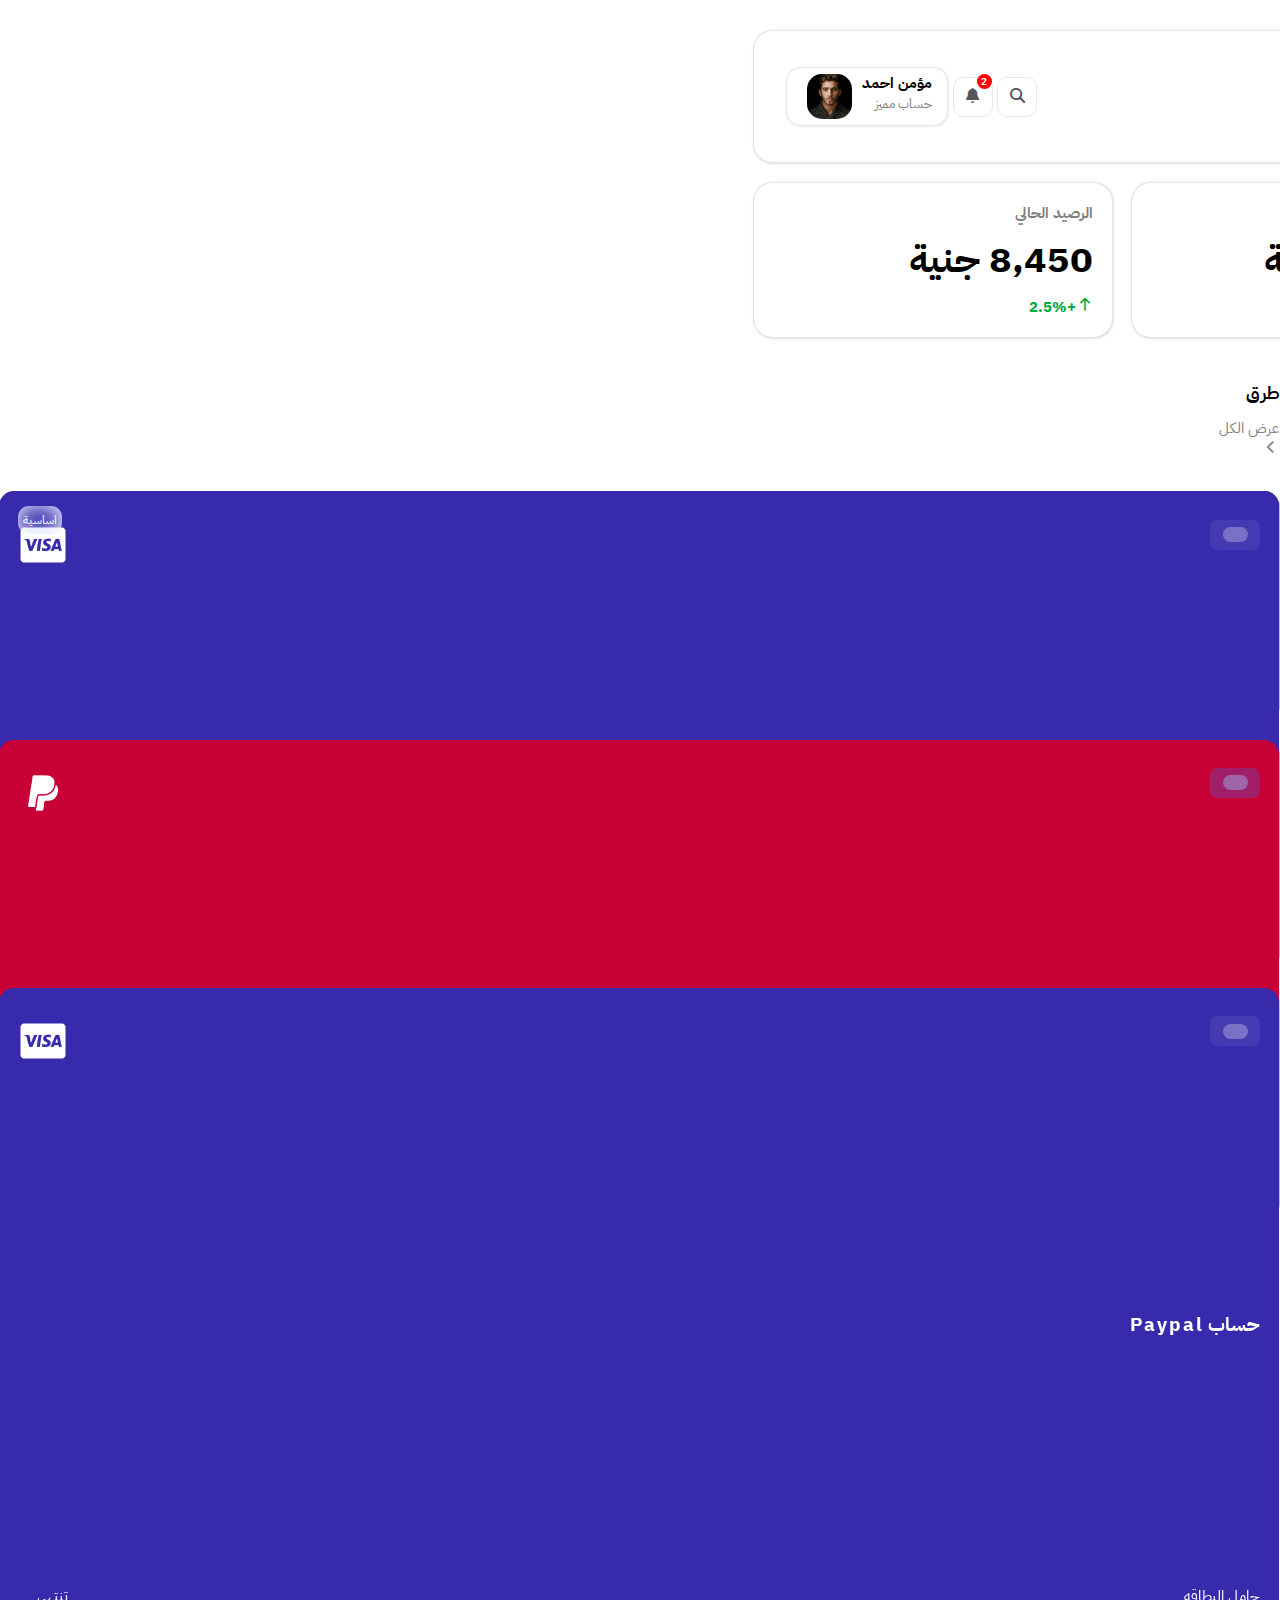
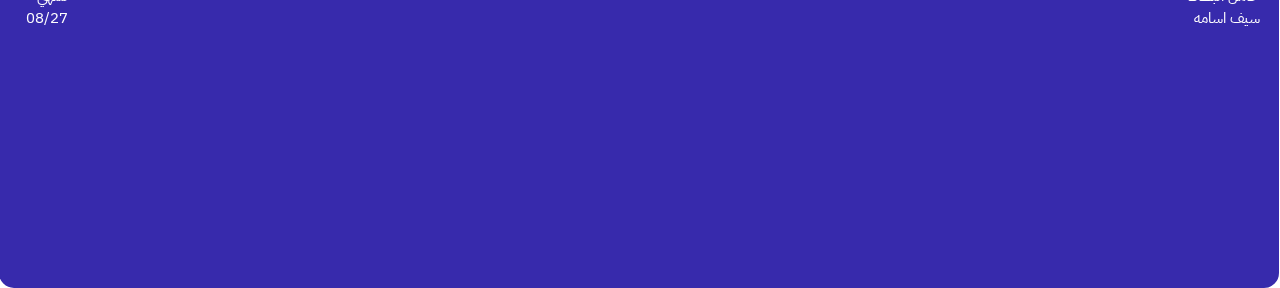
<file: index.html>
<!DOCTYPE html>
<html lang="ar">

<head>
  <meta charset="UTF-8" />
  <meta name="viewport" content="width=device-width, initial-scale=1.0" />
  <link
    href="https://fonts.googleapis.com/css2?family=IBM+Plex+Sans+Arabic:wght@100;200;300;400;500;600;700&display=swap"
    rel="stylesheet" />
  <link rel="stylesheet" href="CSS/index.css" />
  <link rel="stylesheet" href="CSS/media.css" />
  <link rel="stylesheet" href="CSS/all.min.css" />
  <title>مدبّر | إدارة أموالك بذكاء</title>
</head>
<body>
  <div class="dashborad ds-g">
    <div class="sidebar">
      <div class="side-content ds-g">
        <div class="head ds-f gx-10">
          <div class="img logo-img">
            <i class="fa-solid fa-coins"></i>
          </div>
          <div class="caption display-none">
            <h2>مدبّر</h2>
            <p>إدارة أموالك بذكاء</p>
          </div>
        </div>
        <div class="main-page ds-f f-dir-c gy-10">
          <div class="nav-head ds-f g-5 rounded-min">
            <span><i class="fa-solid fa-house fa-md"></i></span>
            <h4 class="display-none">الصفحه الرئيسيه</h4>
          </div>
          <div class="services">
            <ul class="ds-g gy-5">
              <li class="ds-f gx-5 rounded-min">
                <span><i class="fa-solid fa-arrow-right-arrow-left"></i></span><a class="display-none"
                  href="#">المعاملات</a>
              </li>
              <li class="ds-f gx-5 rounded-min">
                <span><i class="fa-solid fa-chart-pie"></i></span><a class="display-none" href="#">الميزانيات</a>
              </li>
              <li class="ds-f gx-5 rounded-min">
                <span><i class="fa-solid fa-piggy-bank"></i></span><a class="display-none" href="#">المدخرات</a>
              </li>
              <li class="ds-f gx-5 rounded-min">
                <span><i class="fa-solid fa-file-invoice-dollar"></i></span><a class="display-none" href="#">الفواتير
                  الشهرية</a>
              </li>
            </ul>
          </div>
        </div>
        <div class="queick">
          <h4 class="display-none">إجراءات سريعة</h4>
          <div class="services ds-g gy-5">
            <button class="ds-f gx-10 rounded-min">
              <div class="img"><i class="fa-solid fa-paper-plane"></i></div>
              <p class="display-none">إرسال أموال</p>
            </button>
            <button class="ds-f gx-10 rounded-min">
              <div class="img"><i class="fa-solid fa-plus fa-sm"></i></div>
              <p class="display-none">إضافة أموال</p>
            </button>
            <button class="ds-f gx-10 rounded-min">
              <div class="img">
                <i class="fa-solid fa-file-invoice fa-sm"></i>
              </div>
              <p class="display-none">دفع فاتورة</p>
            </button>
            <button class="ds-f gx-10 rounded-min">
              <div class="img">
                <i class="fa-solid fa-chart-line fa-sm"></i>
              </div>
              <p class="display-none">استثمار</p>
            </button>
          </div>
        </div>
      </div>
    </div>

    <div class="main">
      <div class="container ds-g">
        <div class="header align-items-c">
          <div class="logo-state ds-f align-items-c">
            <div class="logo ds-f gx-10 align-items-c">
              <div class="img logo-img">
                <i class="fa-solid fa-coins"></i>
              </div>
              <div class="desc">
                <h1>مدبّر</h1>
                <p>إدارة أموالك بذكاء</p>
              </div>
            </div>
            <div class="state ds-f gx-5 align-items-c">
              <div class="dot"><i class="fa-solid fa-circle fa-2xs"></i></div>
              <p>متصل</p>
            </div>
          </div>
          <div class="tools-profile ds-f gx-10 align-items-c">
            <div class="tools ds-f gx-10">
              <div class="img">
                <i class="fa-solid fa-magnifying-glass" style="color: #52565b"></i>
              </div>
              <div class="img">
                <i class="fa-solid fa-bell" style="color: #52565b"></i>
              </div>
            </div>
            <div class="profile ds-f gx-5">
              <div class="personal">
                <h4>مؤمن احمد</h4>
                <p>حساب مميز</p>
              </div>
              <div class="img">
                <img src="images/avatar-2.jpg" alt="avatar" />
              </div>
            </div>
          </div>
        </div>

        <div class="card current-balance">
          <h4>الرصيد الحالي</h4>
          <p>8,450 جنية</p>
          <p>
            <span><i class="fa-solid fa-arrow-up fa-sm"></i></span>+2.5%
          </p>
        </div>
        <div class="card income">
          <h4>الدخل</h4>
          <p>15,000 جنية</p>
          <p>
            <span><i class="fa-solid fa-arrow-up fa-sm"></i></span>+8.2%
          </p>
        </div>
        <div class="card expense">
          <h4>مصروفات</h4>
          <p>10,000 جنية</p>
          <p>
            <span><i class="fa-solid fa-arrow-down fa-sm"></i></span>+2.5%
          </p>
        </div>

        <div class="accounts-card rounded ds-g gy-5">
          <h3>الأنشطة الحديثة</h3>
          <div class="accounts ds-g gy-10">
            <div class="account rounded-min">
              <div class="inner ds-f gx-10">
                <span class="img">
                  <i class="fa-solid fa-user-plus fa-sm"></i>
                </span>
                <div class="caption flex-grow ds-f f-dir-c gy-10">
                  <div class="details">
                    <p class="ds-f justify-c-sb">
                      <span>إنشاء حساب توفير جديد</span> <span>حساب</span>
                    </p>
                    <p>تم إنشاء حساب توفير بنك الأهلي بنجاح</p>
                  </div>
                  <p>منذ ساعة واحدة</p>
                </div>
              </div>
            </div>
            <div class="account rounded-min">
              <div class="inner ds-f gx-10">
                <span class="img">
                  <i class="fa-solid fa-wallet fa-sm"></i>
                </span>
                <div class="caption flex-grow ds-f f-dir-c gy-10">
                  <div class="details">
                    <p class="ds-f justify-c-sb">
                      <span>إضافة بطاقة جديدة</span> <span>بطاقة</span>
                    </p>
                    <p>تمت إضافة بطاقة Visa الجديدة ****2847</p>
                  </div>
                  <p>منذ3 ساعات</p>
                </div>
              </div>
            </div>
          </div>
          <div class="show-all ds-f justify-c-c">
            <p>عرض جميع الأنشطة (23)</p>
          </div>
        </div>
        <div class="last-deals a rounded ds-g align-content-start gy-10">
          <div class="head ds-f justify-c-sb">
            <h3>المعاملات الأخيرة</h3>
            <p class="text-g">
              عرض الكل
              <span><i class="fa-solid fa-chevron-left fa-sm"></i></span>
            </p>
          </div>
          <div>
            <table class="w-100">
              <thead>
                <tr>
                  <th class="text-g">المعاملة</th>
                  <th class="text-g">الفئة</th>
                  <th class="text-g">التاريخ</th>
                  <th class="text-g">الحالة</th>
                  <th class="text-g">المبلغ</th>
                </tr>
              </thead>
              <tbody>
                <tr>
                  <td>
                    <div class="in-td ds-f g-10">
                      <div class="img">
                        <img src="images/avatar-4.avif" alt="avatar" />
                      </div>
                      <div class="desc">
                        <h4>محمود النجار</h4>
                        <p>تحويل أموال</p>
                      </div>
                    </div>
                  </td>
                  <td>
                    <div class="in-td ds-f">
                      <span><i class="fa-solid fa-arrow-down fa-md"></i></span>
                      <p>دخل</p>
                    </div>
                  </td>
                  <td>
                    <p>١٤ أكتوبر ٢٠٢٥</p>
                  </td>
                  <td>
                    <p>مكتمل</p>
                  </td>
                  <td>
                    <p>+350 جنية</p>
                  </td>
                </tr>
                <tr>
                  <td>
                    <div class="in-td ds-f gx-10 gx-5">
                      <div class="img">
                        <i class="fa-solid fa-utensils fa-md"></i>
                      </div>
                      <div class="desc">
                        <h4>مطعم Meat moot</h4>
                        <p>دفع مطعم</p>
                      </div>
                    </div>
                  </td>
                  <td>
                    <div class="in-td ds-f gx-5">
                      <span><i class="fa-solid fa-utensils fa-md"></i></span>
                      <p>طعام</p>
                    </div>
                  </td>
                  <td>
                    <p>14 أكتوبر، 2025</p>
                  </td>
                  <td>
                    <p>مكتمل</p>
                  </td>
                  <td>
                    <p>+350 جنية</p>
                  </td>
                </tr>
                <tr>
                  <td>
                    <div class="in-td ds-f gx-10 gx-5">
                      <div class="img">
                        <i class="fa-solid fa-cart-shopping fa-md"></i>
                      </div>
                      <div class="desc">
                        <h4>محمود النجار</h4>
                        <p>تحويل أموال</p>
                      </div>
                    </div>
                  </td>
                  <td>
                    <div class="in-td ds-f gx-5">
                      <span><i class="fa-solid fa-cart-shopping fa-md"></i></span>
                      <p>تسوق</p>
                    </div>
                  </td>
                  <td>
                    <p>13 أكتوبر، 2025</p>
                  </td>
                  <td>
                    <p>مكتمل</p>
                  </td>
                  <td>
                    <p>+350 جنية</p>
                  </td>
                </tr>
                <tr>
                  <td>
                    <div class="in-td ds-f gx-10">
                      <div class="img">
                        <img src="images/avatar-1.jpg" alt="avatar" />
                      </div>
                      <div class="desc">
                        <h4>محمود النجار</h4>
                        <p>تحويل أموال</p>
                      </div>
                    </div>
                  </td>
                  <td>
                    <div class="in-td ds-f gx-5">
                      <span><i class="fa-solid fa-users-line fa-md"></i></span>
                      <p>فاتورة مقسمة</p>
                    </div>
                  </td>
                  <td>
                    <p>12 أكتوبر، 2025</p>
                  </td>
                  <td>
                    <p>مكتمل</p>
                  </td>
                  <td>
                    <p>+350 جنية</p>
                  </td>
                </tr>
                <tr>
                  <td>
                    <div class="in-td ds-f gx-10">
                      <div class="img">
                        <img src="images/avatar-1.jpg" alt="avatar" />
                      </div>
                      <div class="desc">
                        <h4>محمود النجار</h4>
                        <p>تحويل أموال</p>
                      </div>
                    </div>
                  </td>
                  <td>
                    <div class="in-td ds-f gx-5">
                      <span><i class="fa-solid fa-briefcase fa-md"></i></span>
                      <p>عمل</p>
                    </div>
                  </td>
                  <td>
                    <p>12 أكتوبر، 2025</p>
                  </td>
                  <td>
                    <p>مكتمل</p>
                  </td>
                  <td>
                    <p>+350 جنية</p>
                  </td>
                </tr>
                <tr>
                  <td>
                    <div class="in-td ds-f gx-10">
                      <div class="img">
                        <i class="fa-solid fa-gas-pump fa-sm"></i>
                      </div>
                      <div class="desc">
                        <h4>محمود النجار</h4>
                        <p>تحويل أموال</p>
                      </div>
                    </div>
                  </td>
                  <td>
                    <div class="in-td ds-f gx-5">
                      <span><i class="fa-solid fa-car fa-md"></i></span>
                      <p>مواصلات</p>
                    </div>
                  </td>
                  <td>
                    <p>12 أكتوبر، 2025</p>
                  </td>
                  <td>
                    <p>معلق</p>
                  </td>
                  <td>
                    <p>+350 جنية</p>
                  </td>
                </tr>
                <tr>
                  <td>
                    <div class="in-td ds-f gx-10">
                      <div class="img">
                        <i class="fa-solid fa-film fa-sm"></i>
                      </div>
                      <div class="desc">
                        <h4>محمود النجار</h4>
                        <p>تحويل أموال</p>
                      </div>
                    </div>
                  </td>
                  <td>
                    <div class="in-td ds-f gx-5">
                      <span><i class="fa-solid fa-tv fa-md"></i></span>
                      <p>ترفيه</p>
                    </div>
                  </td>
                  <td>
                    <p>١٤ أكتوبر ٢٠٢٥</p>
                  </td>
                  <td>
                    <p>مكتمل</p>
                  </td>
                  <td>
                    <p>+350 جنية</p>
                  </td>
                </tr>
                <tr>
                  <td>
                    <div class="in-td ds-f gx-10">
                      <div class="img">
                        <i class="fa-solid fa-dumbbell fa-sm"></i>
                      </div>
                      <div class="desc">
                        <h4>محمود النجار</h4>
                        <p>تحويل أموال</p>
                      </div>
                    </div>
                  </td>
                  <td>
                    <div class="in-td ds-f gx-5">
                      <span><i class="fa-solid fa-heart-pulse fa-md"></i></span>
                      <p>صحة</p>
                    </div>
                  </td>
                  <td>
                    <p>١٤ أكتوبر ٢٠٢٥</p>
                  </td>
                  <td>
                    <p>مكتمل</p>
                  </td>
                  <td>
                    <p>+350 جنية</p>
                  </td>
                </tr>
                <tr>
                  <td>
                    <div class="in-td ds-f gx-10">
                      <div class="img">
                        <i class="fa-solid fa-graduation-cap fa-sm"></i>
                      </div>
                      <div class="desc">
                        <h4>محمود النجار</h4>
                        <p>تحويل أموال</p>
                      </div>
                    </div>
                  </td>
                  <td>
                    <div class="in-td ds-f gx-5">
                      <span><i class="fa-solid fa-book fa-md"></i></span>
                      <p>تعليم</p>
                    </div>
                  </td>
                  <td>
                    <p>١٤ أكتوبر ٢٠٢٥</p>
                  </td>
                  <td>
                    <p>مكتمل</p>
                  </td>
                  <td>
                    <p>+350 جنية</p>
                  </td>
                </tr>
              </tbody>
            </table>
          </div>
        </div>
        <div class="monthly-bills ds-f f-dir-c justify-c-sb gy-5 rounded">
          <div class="head ds-f justify-c-sb">
            <h3>الفواتير الشهرية</h3>
            <p class="text-g">
              عرض الكل
              <span><i class="fa-solid fa-chevron-left fa-sm"></i></span>
            </p>
          </div>
          <div class="price ds-f f-dir-c align-items-c">
            <p>1920 جنية</p>
            <p>إجمالي الفواتير الشهرية</p>
          </div>
          <div class="bills ds-g">
            <div class="bill ds-f f-dir-c align-items-c">
              <span><i class="fa-solid fa-wifi fa-sm"></i></span>
              <p>إنترنت</p>
              <p>450 جنية</p>
              <p>يستحق في 3 أيام</p>
            </div>
            <div class="bill ds-f f-dir-c align-items-c">
              <span><i class="fa-solid fa-bolt fa-sm"></i></span>
              <p>كهرباء</p>
              <p>400 جنية</p>
              <p>يستحق في 5 أيام</p>
            </div>
            <div class="bill ds-f f-dir-c align-items-c">
              <span><i class="fa-solid fa-phone fa-sm"></i></span>
              <p>هاتف</p>
              <p>290 جنية</p>
              <p>يستحق في 10 أيام</p>
            </div>
            <div class="bill ds-f f-dir-c align-items-c">
              <span><i class="fa-solid fa-tv fa-sm"></i></span>
              <p>Netflix</p>
              <p>780 جنية</p>
              <p>يستحق في 15 يوم</p>
            </div>
          </div>
        </div>

        <div class="divided-balance ds-g gy-10 rounded">
          <div class="head ds-f justify-c-sb">
            <h3>نظرة عامة على الميزانية</h3>
            <p class="text-g">
              عرض الكل
              <span><i class="fa-solid fa-chevron-left fa-sm"></i></span>
            </p>
          </div>
          <div class="total ds-f f-dir-c rounded">
            <div class="head ds-f justify-c-sb">
              <div class="one">
                <p>إجمالي الميزانية</p>
                <p>10000 جنية</p>
              </div>
              <div class="two text-end">
                <p>المتبقي</p>
                <p>1750 جنية</p>
              </div>
            </div>
            <div class="used ds-f justify-c-sb">
              <p>المستخدم: 8250 جنية</p>
              <p>82.5%</p>
            </div>
            <div class="all">
              <div class="used-82"></div>
            </div>
          </div>

          <div class="part ds-f f-dir-c gy-5 rounded-min">
            <div class="head ds-f justify-c-sb">
              <div class="img-desc ds-f gx-5">
                <div class="img">
                  <i class="fa-solid fa-film fa-sm"></i>
                </div>
                <div class="desc">
                  <p>ترفيه</p>
                  <p>الميزانية: 1500 جنية</p>
                </div>
              </div>
              <div class="saved text-end">
                <p>750جنيه</p>
                <p>متبقي 50%</p>
              </div>
            </div>
            <div class="all">
              <div class="used-82"></div>
            </div>
          </div>
          <div class="part ds-f f-dir-c gy-5 rounded-min">
            <div class="head ds-f justify-c-sb">
              <div class="img-desc ds-f gx-5">
                <div class="img">
                  <i class="fa-solid fa-film fa-sm"></i>
                </div>
                <div class="desc">
                  <p>فواتير</p>
                  <p>الميزانية: 2000 جنية</p>
                </div>
              </div>
              <div class="saved text-end">
                <p>2000 جنية</p>
                <p>مستخدم 100%</p>
              </div>
            </div>
            <div class="all">
              <div class="used-82"></div>
            </div>
          </div>
          <div class="part ds-f f-dir-c gy-5 rounded-min">
            <div class="head ds-f justify-c-sb">
              <div class="img-desc ds-f gx-5">
                <div class="img">
                  <i class="fa-solid fa-heart fa-sm"></i>
                </div>
                <div class="desc">
                  <p>العناية الشخصية</p>
                  <p>الميزانية: 1500 جنية</p>
                </div>
              </div>
              <div class="saved text-end">
                <p>1200 جنية</p>
                <p>متبقي 20%</p>
              </div>
            </div>
            <div class="all">
              <div class="used-82"></div>
            </div>
          </div>
          <div class="part ds-f f-dir-c gy-5 rounded-min">
            <div class="head ds-f justify-c-sb">
              <div class="img-desc ds-f gx-5">
                <div class="img">
                  <i class="fa-solid fa-film fa-sm"></i>
                </div>
                <div class="desc">
                  <p>مستلزمات المنزل</p>
                  <p>الميزانية: 1500 جنية</p>
                </div>
              </div>
              <div class="saved text-end">
                <p>1200 جنية</p>
                <p>متبقي 14%</p>
              </div>
            </div>
            <div class="all">
              <div class="used-82"></div>
            </div>
          </div>
        </div>

        <div class="income-vs-expense ds-f f-dir-c gy-10 rounded">
          <div class="head ds-f justify-c-sb">
            <h3>الدخل مقابل المصروفات</h3>
            <p class="text-g">
              عرض الكل
              <span><i class="fa-solid fa-chevron-left fa-sm"></i></span>
            </p>
          </div>

          <div class="analysis ds-f flex-grow f-dir-c justify-c-sb">
            <div class="income-expense text-g ds-f justify-c-c gx-10">
              <div class="income ds-f gx-5 align-items-c">
                <div class="square"></div>
                <p>الدخل</p>
              </div>
              <div class="expense ds-f gx-5 align-items-c">
                <div class="square"></div>
                <p>المصروفات</p>
              </div>
            </div>
            <div class="all-charts ds-f justify-c-sb">
              <div class="gruop ds-f f-dir-c gx-5">
                <div class="bars ds-f gx-5">
                  <div class="bar bar-1"></div>
                  <div class="bar bar-2"></div>
                </div>
                <div class="week">
                  <p>الأسبوع 1</p>
                </div>
              </div>
              <div class="gruop ds-f f-dir-c gx-5">
                <div class="bars ds-f gx-5">
                  <div class="bar bar-1"></div>
                  <div class="bar bar-2"></div>
                </div>
                <div class="week">
                  <p>الأسبوع 1</p>
                </div>
              </div>
              <div class="gruop ds-f f-dir-c gx-5">
                <div class="bars ds-f gx-5">
                  <div class="bar bar-1"></div>
                  <div class="bar bar-2"></div>
                </div>
                <div class="week">
                  <p>الأسبوع 1</p>
                </div>
              </div>
              <div class="gruop ds-f f-dir-c gx-5">
                <div class="bars ds-f gx-5">
                  <div class="bar bar-1"></div>
                  <div class="bar bar-2"></div>
                </div>
                <div class="week">
                  <p>الأسبوع 1</p>
                </div>
              </div>
            </div>
          </div>
        </div>
        <div class="summeryofacc ds-f f-dir-c justify-c-sb rounded">
          <div class="head ds-f justify-c-sb">
            <h3>ملخص الحساب</h3>
            <p class="text-g">
              عرض الكل
              <span><i class="fa-solid fa-chevron-left fa-sm"></i></span>
            </p>
          </div>

          <div class="bank-info ds-f justify-c-sb align-items-c">
            <div class="img-desc ds-f gx-5">
              <div class="img">
                <i class="fa-solid fa-building-columns fa-sm"></i>
              </div>
              <div class="dsec">
                <h4>حساب جاري</h4>
                <p>بنك مصر [•••• 4532]</p>
              </div>
            </div>
            <div class="balance">
              <p>297,540 جنية</p>
            </div>
          </div>

          <div class="bank-info ds-f justify-c-sb align-items-c">
            <div class="img-desc ds-f gx-5">
              <div class="img">
                <i class="fa-solid fa-piggy-bank fa-sm"></i>
              </div>
              <div class="dsec">
                <h4>حساب التوفير</h4>
                <p>نك مصر [•••• 8901]</p>
              </div>
            </div>
            <div class="balance">
              <p>297,540 جنية</p>
            </div>
          </div>
          <div class="bank-info ds-f justify-c-sb align-items-c">
            <div class="img-desc ds-f gx-5">
              <div class="img">
                <i class="fa-solid fa-wallet fa-sm"></i>
              </div>
              <div class="dsec">
                <h4>بطاقة ائتمان</h4>
                <p>متاح: 1,850 جنية من 2,500 جنية</p>
              </div>
            </div>
            <div class="balance">
              <p>- 6,000 جنية</p>
            </div>
          </div>
        </div>

        <div class="pay-methods ds-f f-dir-c gy-10 rounded">
          <div class="head ds-f justify-c-sb">
            <h3>طرق</h3>
            <p class="text-g">
              عرض الكل
              <span><i class="fa-solid fa-chevron-left fa-sm"></i></span>
            </p>
          </div>
          <div class="flip-cards ds-f f-dir-c gy-10 justify-c-sb">
            <div class="flip-card">
              <div class="inner">
                <div class="front-card front-card-1 rounded-min ds-g">
                  <div class="shape">
                    <div class="inner"></div>
                  </div>
                  <div class="img">
                    <img src="images/icons/cc-visa-brands-solid-full.png" alt="visa" />
                  </div>
                  <div class="pass">
                    <p>•••• •••• •••• 8901</p>
                  </div>
                  <div class="name">
                    <p>حامل البطاقه</p>
                    <p>سيف اسامه</p>
                  </div>
                  <div class="date">
                    <p>تنتهي</p>
                    <p>08/27</p>
                  </div>
                </div>
                <div class="back-card rounded-min ds-f f-dir-c justify-c-sb gy-5">
                  <div class="grad"></div>
                  <p class="text-g">توقيع معتمد - غير صالحة بدون توقيع</p>
                  <div class="white">
                    <p>5252</p>
                  </div>

                  <div class="whte-2 ds-f f-dir-c gx-5">
                    <p>CVV</p>
                    <p>123</p>
                  </div>
                </div>
              </div>
            </div>

            <div class="flip-card">
              <div class="inner">
                <div class="front-card rounded-min ds-g">
                  <div class="shape">
                    <div class="inner"></div>
                  </div>
                  <div class="img">
                    <img src="images/icons/paypal-brands-solid-full.png" alt="visa" />
                  </div>
                  <div class="pass">
                    <p>•••• •••• •••• 8901</p>
                  </div>
                  <div class="name">
                    <p>حامل البطاقه</p>
                    <p>سيف اسامه</p>
                  </div>
                  <div class="date">
                    <p>تنتهي</p>
                    <p>08/27</p>
                  </div>
                </div>
                <div class="back-card rounded-min ds-f f-dir-c justify-c-sb gy-5">
                  <div class="grad"></div>
                  <p class="text-g">توقيع معتمد - غير صالحة بدون توقيع</p>
                  <div class="white">
                    <p>5252</p>
                  </div>

                  <div class="whte-2 ds-f f-dir-c gx-5">
                    <p>CVV</p>
                    <p>123</p>
                  </div>
                </div>
              </div>
            </div>

            <div class="flip-card">
              <div class="inner">
                <div class="front-card rounded-min ds-g">
                  <div class="shape">
                    <div class="inner"></div>
                  </div>
                  <div class="img">
                    <img src="images/icons/cc-visa-brands-solid-full.png" alt="visa" />
                  </div>
                  <div class="pass">
                    <p>حساب Paypal</p>
                  </div>
                  <div class="name">
                    <p>حامل البطاقه</p>
                    <p>سيف اسامه</p>
                  </div>
                  <div class="date">
                    <p>تنتهي</p>
                    <p>08/27</p>
                  </div>
                </div>
                <div class="back-card rounded-min ds-f f-dir-c justify-c-sb gy-5">
                  <div class="grad"></div>
                  <p class="text-g">توقيع معتمد - غير صالحة بدون توقيع</p>
                  <div class="white">
                    <p>5252</p>
                  </div>

                  <div class="whte-2 ds-f f-dir-c gx-5">
                    <p>CVV</p>
                    <p>123</p>
                  </div>
                </div>
              </div>
            </div>
          </div>
        </div>
      </div>
    </div>
  </div>
</body>

</html>
</file>
<file: CSS/index.css>
html {
    direction: rtl;
    scroll-behavior: smooth;
}

body {
    font-family: 'IBM Plex Sans Arabic';
    background-color: #fff;
}

:root {
    --secondry-bg-w: rgb(255, 255, 255);
    --bg-w: #FFF;
    --border-1-b: 1px solid rgba(0, 0, 0, 0.1);
    --boredr-rad: 25px;
    --boredr-rad-50: 50%;
    --papy-blue-c: #2b52f3;
    --box-shadow: .5px .5px 2px rgba(183, 179, 179, 0.373);
    --color-gray: gray;

}

*,
*::after,
*::before {
    margin: 0;
    padding: 0;
    box-sizing: border-box;
    direction: rtl;
    vertical-align: middle;
}

.ds-f {
    display: flex;
    flex-wrap: wrap;
}

.f-dir-c {
    flex-direction: column;
}

.flex-grow {
    flex-grow: 1;
}

.ds-g {
    display: grid;
}

.justify-c-c {
    justify-content: center;
}

.justify-c-sb {
    justify-content: space-between;
}

.justify-c-start {
    justify-content: flex-start;
}

.justify-c-end {
    justify-content: flex-end;
}

.justify-c-ev {
    justify-content: space-evenly;
}

.align-items-c {
    align-items: center;
}

.align-items-start {
    align-items: start;
}

.align-items-end {
    align-items: end;
}

.align-content-c {
    align-content: center;
}

.align-content-start {
    align-content: start;
}

.align-content-end {
    align-content: end;
}

.img {
    width: 50px;
    height: 50px;
    display: flex;
    justify-content: center;
    align-items: center;
    --boredr-rad: 15px;
    border-radius: var(--boredr-rad);
}

.img img {
    width: 100%;
    border-radius: inherit;
}

.gx-10 {
    column-gap: 1.25rem;
}

.gy-10 {
    row-gap: 1.25rem;
}

.g-10 {
    gap: 1.25rem;
}

.gx-5 {
    column-gap: .3125rem;
}

.gy-5 {
    row-gap: .3125rem;
}

.g-5 {
    gap: .3125rem;
}

.w-100 {
    width: 100%;
}

.text-center {
    text-align: center;
}

.text-end {
    text-align: end;
}

.text-g {
    color: var(--color-gray);
}

th ul {

    list-style: none;
}

a {
    text-decoration: none;
    color: inherit;
}

.rounded {
    border-radius: var(--boredr-rad);
    padding: 1.5rem;
}

.rounded-min {
    --boredr-rad: 1rem;
    border-radius: var(--boredr-rad);
}

/* ________________________________________main_________________________________________________ */
.dashborad {
    height: 100vh;
    grid-template-columns: 15.625rem 1fr;
    grid-template-areas:
        "sidebar main";
}

.logo-img {
    background-color: var(--papy-blue-c);
    width: 50px;
    height: 50px;
    box-shadow: 1px 1px 5px rgb(8, 8, 244)
}

.logo-img i {
    color: white;
}

.sidebar {
    grid-area: sidebar;
    width: 270px;
    position: fixed;
    height: 100vh;
    overflow-y: auto;
    scrollbar-width: thin;
    grid-template-columns: 1fr;
    grid-template-rows: max-content max-content max-content;
    padding: 2rem 1.5rem;
    background-color: var(--bg-w);
}

.sidebar .side-content .head,
.sidebar .side-content .main-page {
    margin-bottom: 1.5rem;
}

.sidebar .side-content .main-page .nav-head {
    color: #2b52f3;
    padding: .75rem .75rem;
    background-color: #eff6ff;
}

.sidebar .side-content .main-page ul li {
    color: var(--color-gray);
    padding: .75rem 1rem;
}

.sidebar .side-content .main-page ul li i {
    color: var(--color-gray);
}

.sidebar .side-content .main-page ul li:hover,
.sidebar .side-content .services button:hover {
    background-color: rgba(211, 211, 211, 0.145);
}

.sidebar .side-content .queick h4 {
    margin-block: 1.75rem;

}

.sidebar .side-content .services button {
    padding: .75rem 1rem;
    background-color: transparent;
    border: none;
    align-items: center;
    transition: transform .3s;
}

.sidebar .side-content .services button:hover {
    transform: translate(0.1875rem, -0.1875rem);
}

.sidebar .side-content .services button p {
    font-size: 20px;
    font-weight: 600;
}

.sidebar .side-content .services .img {
    --boredr-rad: 10px;
    width: 40px;
    height: 40px;
    color: #2b52f3;
    border-radius: var(--boredr-rad);
    background-color: #eaf3ff;
}

.sidebar .side-content .services button:nth-child(2) .img {
    color: #33d976;
    background-color: #e6faee;
}

.sidebar .side-content .services button:nth-child(3) .img {
    color: #9622f6;
    background-color: #f7edff;
}

.sidebar .side-content .services button:nth-child(4) .img {
    color: #ef8640;
    background-color: #fff0e6;
}

.main {
    grid-area: main;
}

.main .container {
    grid-template-columns: repeat(3, minmax(0, 1fr));
    grid-template-areas:
        "header header header"
        "income expense current-balance"
        "child-1 child-2 child-2"
        "child-3 child-2 child-2"
        "child-4 child-5  child-7"
        "child-4 child-6  child-7"
    ;
    padding: 2rem;
    align-content: start;
    gap: 1.25rem;
    width: 98%;
    margin: auto;
}

.main .header {
    box-shadow: var(--box-shadow);
    grid-area: header;
    border-radius: var(--boredr-rad);
    border: var(--border-1-b);
    display: grid;
    grid-template-columns: auto auto;
    height: fit-content;
    padding: 32px;
    background-color: var(--secondry-bg-w);
}

.main .header .logo-state {
    gap: 10%;
}

.main .header .state {
    color: #05ac48;
    --boredr-rad: 10px;
    border-radius: var(--boredr-rad);
    padding: .35rem .7rem;
    background-color: #f0fdf4;
}

.main .header .state .dot {
    font-size: 14px;
    animation: active 2s infinite;
}

@keyframes active {
    0% {
        color: #33d976;
    }

    25% {
        color: #33d975b1;
    }

    50% {
        color: #33d97562;
    }

    75% {
        color: #33d975dd;
    }

    100% {
        color: #33d976;
    }
}

.main .header .tools-profile {
    border-radius: var(--boredr-rad);
    justify-content: end;
    gap: 5px;
}

.main .header .tools {
    justify-content: space-between;
    gap: .3125rem;
}

.main .header .tools .img {
    width: 40px;
    height: 40px;
    --boredr-rad: 10px;
    border: .5px solid rgb(234, 232, 232);
    border-radius: var(--boredr-rad);
    background-color: var(--secondry-bg-w);
    transition: background-color .3s;
}
.main .header .tools .img:hover{
    background-color: #e8e8e895;
}
.main .header .tools .img:nth-child(2){
    position: relative;
}
.main .header .tools .img:nth-child(2)::after{
    content: "2";
    position: absolute;
    display: flex;
    justify-content: center;
    align-items: center;
    font-size: 10px;
    font-weight: 700;
    top: -4px;
    right: 0px;
    color: white;
    padding: 2px;
    width: 15px;
    height: 15px;
    background-color: red;
    border-radius: 50%;

}
.main .header .tools-profile .profile {
    transition: box-shadow .3s;
    padding: .25rem 1rem;
    border: .5px solid rgb(234, 232, 232);
    --boredr-rad: 15px;
    border-radius: var(--boredr-rad);
    background-color: var(--secondry-bg-w);
    box-shadow: .5px .5px 2px rgb(236, 234, 234);
    justify-content: space-between;
}
.main .header .tools-profile .profile:hover{
    box-shadow: 1px 2px 3px rgba(132, 132, 132, 0.254);
}
.main .header .tools-profile .profile p {
    color: var(--color-gray);
    font-size: .875rem;
}

.main .header .tools-profile .profile .img {
    justify-content: start;
    margin-right: 5px;
}

.main .header .tools-profile .profile .img img {
    width: 90%;
}

.main .card h4 {
    color: var(--color-gray);
}

.main .card p:nth-child(2) {
    font-size: 2.5rem;
    font-weight: 700;
}

.main .card p:nth-child(3) {
    font-size: 1rem;
    color: #05ac48;
    font-weight: 700;
}

.main .card:nth-child(3) p:nth-child(3) {
    color: red;
}

.main .current-balance {

    grid-area: current-balance;
}

.main .card {
    box-shadow: var(--box-shadow);
    border-radius: var(--boredr-rad);
    background-color: var(--secondry-bg-w);
    padding: 1.25rem;
    border: var(--border-1-b);
    display: flex;
    flex-direction: column;
    gap: .5rem;
}

.main .income {
    grid-area: income;

}

.main .expense {
    grid-area: expense;
}

/* .main .widgets{
    grid-area: widgets;
    
    grid-template-areas: 
    "child-1 child-2 child-2"
    "child-3 child-2 child-2"
    "child-4 child-5 child-7"
    "child-4 child-6 child-7"
    ;
} */


.main .accounts {
    padding-block: 1.25rem;
    border-bottom: .5px solid rgba(128, 128, 128, 0.303);
}

.main .accounts .account {
    border: none;
    position: relative;
    /* overflow: hidden; */
    padding-left: 5px;
    background-color: #2b52f3;
}

.main .accounts .account .inner {
    --boredr-rad: .9rem;
    border-radius: var(--boredr-rad);
    height: 100%;
    padding: .625rem 1rem;
}

.main .accounts .account:nth-child(1) .inner {
    background-color: #eff6ff;
}

.main .accounts .account:nth-child(1) .inner .caption .details p span:nth-child(2),
.main .accounts .account:nth-child(1) .inner .img {
    color: #2b52f3;
}

.main .accounts .account:nth-child(2) .inner .caption .details p span:nth-child(2),
.main .accounts .account:nth-child(2) .inner .img {
    color: #05ac48;
}

.main .accounts .account .inner .img {
    width: 2.1875rem;
    height: 2.1875rem;
    border-radius: var(--boredr-rad-50);
    background-color: #dbeafe;
}

.main .accounts .account:nth-child(2) .inner .img {
    background-color: #dbfce7;
}

.main .accounts .account:nth-child(2) {
    background-color: #3ba95c;
}

.main .accounts .account:nth-child(2) .inner {
    background-color: #f0fdf4;
}

.main .accounts .account .inner .caption p:nth-child(1) {
    font-size: .875rem;
    font-weight: 700;
}

.main .accounts .account .inner .caption p:nth-child(2),
.main .accounts .account .inner .caption p:nth-child(3) {
    font-size: .85rem;
    color: var(--color-gray);
}

.main .child-1 .show-all p {
    padding: 12px;
    font-size: 20px;
    color: #2b52f3;
    font-weight: 500;
}

.main .child-1 .show-all p:hover {
    color: #2040c1;
}

.child-1,
.child-1~div {
    box-shadow: var(--box-shadow);
    border: var(--border-1-b);
}

.child-1 {
    background-color: var(--secondry-bg-w);
    grid-area: child-1;
}

.child-2 {
    background-color: var(--secondry-bg-w);
    grid-area: child-2;
}

.child-2 {
    overflow-x: auto;
    display: flex;
    flex-direction: column;
    row-gap: 0px;
}

.child-2 table tr td .img {
    width: 2.5rem;
    height: 2.5rem;
    border-radius: 50%;
}

.child-2 table {
    min-width: 600px;
    border-collapse: collapse;
}

.child-2 table th {
    text-align: start;
    padding-block: .625rem;
    border-bottom: .0155rem solid rgba(180, 180, 180, 0.2);
}

.child-2 table tr td {
    border-bottom: .0155rem solid rgba(180, 180, 180, 0.2);
    font-size: .9375rem;
    text-align: start;
    padding-inline: .625rem;
    padding-block: 1.25rem;
}

.child-2 table tr td:nth-child(1) .in-td p {
    color: gray;
    font-size: .8375rem;
}

.child-2 table tr td:nth-child(1) .in-td img {
    border-radius: 50%;
}

.child-2 table tr td:nth-child(3) p {
    color: gray;
}

.child-2 table tr td:nth-child(2) .in-td,
.child-2 table tr td:nth-child(4) p {
    font-size: .6rem;
    width: fit-content;
    padding: .2rem .6rem;
    --boredr-rad: 10px;
    border-radius: var(--boredr-rad);
}

.child-2 table tr td:nth-child(5) {
    font-weight: 600;
}

.child-2 table tr:nth-child(1) td:nth-child(2) .in-td,
.child-2 table tr:nth-child(5) td:nth-child(2) .in-td,
.child-2 table tr td:nth-child(4) p {
    background-color: #b4e8c970;
}

.child-2 table tr:nth-child(6) td:nth-child(4) p {
    background-color: rgb(242, 228, 172);
    color: rgb(201, 136, 16);
}

.child-2 table tr:nth-child(1) td:nth-child(5) p,
.child-2 table tr:nth-child(5) td:nth-child(5) p {
    color: #007b31;
}

.child-2 table tr:nth-child(2) td:nth-child(1) .img,
.child-2 table tr:nth-child(2) td:nth-child(2) .in-td {
    background-color: #ffedd4;
    color: #7a3609;
}

.child-2 table tr:nth-child(3) td:nth-child(1) .img,
.child-2 table tr:nth-child(3) td:nth-child(2) .in-td,
.child-2 table tr:nth-child(7) td:nth-child(1) .img,
.child-2 table tr:nth-child(7) td:nth-child(2) .in-td {
    background-color: #dbeafe;
    color: #0c69e4;
}

.child-2 table tr:nth-child(4) td:nth-child(2) .in-td {
    background-color: #f3e8ff;
    color: #6410bd;
}

.child-2 table tr:nth-child(6) td:nth-child(1) .img,
.child-2 table tr:nth-child(6) td:nth-child(2) .in-td {
    background-color: #ffe2e2;
    color: #e30909;
}

.child-2 table tr:nth-child(8) td:nth-child(1) .img,
.child-2 table tr:nth-child(8) td:nth-child(2) .in-td {
    background-color: #cffbff;
    color: #12939f;
}

.child-2 table tr:nth-child(9) td:nth-child(1) .img,
.child-2 table tr:nth-child(9) td:nth-child(2) .in-td {
    background-color: #b4e8c970;
    color: #007b31;
}



.child-3 {
    background-color: var(--secondry-bg-w);
    grid-area: child-3;
}

.child-3 .price p:nth-child(1) {
    font-size: 1.875rem;
    font-weight: 700;
}

.child-3 .price p:nth-child(2) {
    color: gray;
    font-weight: 700;
}

.child-3 .bills {
    /* padding: 20px; */
    grid-template-columns: repeat(2, 1fr);
    grid-template-rows: repeat(2, 1fr);
    gap: .9rem;
}

.child-3 .bills .bill {
    background-color: #f9fafb;
    padding: .625rem;
    --border-1-b: .05rem border: var(--border-1-b);
    box-shadow: var(--box-shadow);
    --boredr-rad: .625rem;
    border-radius: var(--boredr-rad);
}

.child-3 .bills .bill p:nth-child(2) {
    color: gray;
}

.child-3 .bills .bill p:nth-child(3) {
    font-size: 1.125rem;
    font-weight: 700;
}

.child-3 .bills .bill p:nth-child(4) {
    color: red;
}

.child-3 .bills .bill:nth-child(3) p:nth-child(4) {
    color: #05ac48;
}

.child-3 .bill span {

    font-size: 15px;
    width: 30px;
    height: 30px;
    display: flex;
    justify-content: center;
    align-items: center;
    border-radius: 20%;
}

.child-3 .bill p:nth-child(2) {
    font-size: .9rem;
    margin-top: .3125rem;
}

.child-3 .bill:nth-child(1) span {
    background-color: #dbeafe;
    color: #0d54b1;
}

.child-3 .bill:nth-child(2) span {
    background-color: #fef9c2;
    color: #a1940a;
}

.child-3 .bill:nth-child(3) span {
    background-color: #dbfce7;
    color: rgb(14, 165, 69);
}

.child-3 .bill:nth-child(4) span {
    background-color: #ffe2e2;
    color: rgb(186, 14, 14)
}

.child-3 .bill:nth-child(4) p:nth-child(4) {
    color: gray;
}





.all {
    margin-top: .3125rem;
    height: 8px;
    background-color: rgb(227, 226, 226);
    overflow: hidden;
    border-radius: .625rem;
}

.child-4 {
    background-color: var(--secondry-bg-w);
    grid-area: child-4;
}

.child-4 .total {
    border: .01px solid rgba(128, 128, 128, 0.212);
    border-radius: 1rem;
    background-color: #eef4ff;
}

.child-4 .total .one p:nth-child(1) {
    font-weight: 600;
    color: #0c69e4;
}

.child-4 .total .one p:nth-child(2) {
    font-weight: 700;
    color: #032a5d;
    font-size: 1.5rem;
}

.child-4 .total .two p:nth-child(1) {
    color: gray;
    text-align: right;
}

.child-4 .total .two p:nth-child(2) {
    color: gray;
    font-size: 18px;
    font-weight: 600;
    color: #05ac48;
}

.child-4 .total .used {
    font-size: 12px;
    color: gary;
}

.child-4 .part {
    border: .01px solid rgba(128, 128, 128, 0.212);
    padding: 1.5rem 1.5rem;
    transition: transform .5s;
    font-weight: 600;
}

.child-4 .part .head .img {
    width: 40px;
    height: 40px;
    border-radius: 10px;
}


.child-4 .part .head .desc p:nth-child(1) {
    font-size: 1rem;
}

.child-4 .part .head .desc p:nth-child(2) {
    font-size: .7rem;
    color: gray;
}

.child-4 .part .saved p:nth-child(1) {
    font-size: 1rem;
}

.child-4 .part .saved p:nth-child(2) {
    font-size: .7rem;
    background-color: #dcfce7;
    color: #007b31;
    padding: .1875rem .3125rem;
    border-radius: 20px;
}

.all .used-82 {
    height: 8px;
    border-radius: .625rem;
    width: 82.5%;
}

.child-4 .part .saved p:nth-child(2) {
    font-size: .7rem;
    font-weight: 600;
}

.child-4 .total .all .used-82 {
    background-color: #2b52f3;
}

.child-4 .part:nth-child(3) .all .used-82,
.child-4 .part:nth-child(3) .all .used-82 {
    background-color: #ff6900;
    width: 50%;
}

.child-4 .part:nth-child(3) .img {
    background-color: #f9e7cf;
    color: #ff6900;
}

.child-4 .part:nth-child(4) .all .used-82 {
    background-color: #f32b2b;
    width: 100%;
}

.child-4 .part:nth-child(4) .img,
.child-4 .part:nth-child(4) .saved p:nth-child(2) {
    background-color: #fee2e2;
    color: #f32b2b;
}

.child-4 .part:nth-child(5) .img {
    background-color: #fce7f3;
    color: #f6339a;
}

.child-4 .part:nth-child(5) .all .used-82 {
    width: 80%;
    background-color: #f6339a;
}

.child-4 .part:nth-child(5) .saved p:nth-child(2) {
    background-color: #fef3c7;
    color: #92400e;
}

.child-4 .part:nth-child(6) .all .used-82 {
    width: 86%;
    background-color: #04c04f;
}

.child-4 .part:nth-child(6) .img {
    background-color: #b4e8c970;
    color: #04c04f;
}

.child-4 .part:hover {
    transform: translateY(-1px);
    box-shadow: .5px 1px 4px rgba(128, 128, 128, 0.403);
}


.child-5 {
    grid-area: child-5;
}

.child-5 .income-expense {
    font-weight: 600;
    justify-self: start;
}

.child-5 .income-expense .square {
    width: 14.4px;
    height: 14.4px;
    border-radius: 20%;
}

.child-5 .income-expense .income .square {
    background-color: #10b981;
}

.child-5 .income-expense .expense .square {
    background-color: #ef4444;
}

.child-5 .analysis .all-charts .gruop .bars {
    height: 130px;
}

.child-5 .analysis .all-charts .gruop .bars .bar {
    width: 25px;
    border-top-left-radius: .3125rem;
    border-top-right-radius: .3125rem;
}

.child-5 .analysis .all-charts .gruop .bars .bar-1 {
    width: 25px;
    height: 130px;
    border-top-left-radius: .3125rem;
    border-top-right-radius: .3125rem;
}

.child-5 .analysis .all-charts .gruop .bar-1 {
    background-color: #10b981;
}

.child-5 .analysis .all-charts .gruop .bars .bar-2 {
    align-self: flex-end;
    background-color: #ef4444;
    height: 70%;
}

.child-5 .analysis .all-charts .gruop:nth-child(2) .bars .bar-2 {
    height: 30%;
}

.child-5 .analysis .all-charts .gruop:nth-child(3) .bars .bar-2 {
    height: 40%;
}

.child-5 .analysis .all-charts .gruop:nth-child(4) .bars .bar-2 {
    height: 45%;
}

.child-5 .analysis .all-charts .gruop .week {
    font-weight: 600;
    color: gray;
}

.child-6 {
    grid-area: child-6;
}

.child-6 .bank-info {
    border-radius: .9375rem;
    border: .001px solid rgba(213, 213, 213, 0.212);
    padding: 1.25rem 1.5rem;
    font-weight: 600;
    background-color: #f9fafb;
}

.child-6 .bank-info .img-desc .img {
    border-radius: .625rem;
    font-size: 1.275rem;
    background-color: #dbeafe;
    color: #155dfc;
}

.child-6 .bank-info:nth-child(3) .img-desc .img {
    background-color: #dbfce7;
    color: #00a63e;
}

.child-6 .bank-info:nth-child(4) .img-desc .img {
    background-color: #f3e8ff;
    color: #9810fa;
}

.child-6 .bank-info .img-desc .dsec p {
    font-size: .85rem;
    font-weight: 500;
    color: gray;
}

.child-6 .bank-info .balance {
    font-weight: 600;
    font-size: 1rem;
}

.child-6 .bank-info:nth-child(4) .balance {
    color: red;
}





.child-7{
    grid-area: child-7;
}
.child-7 .flip-card .inner{
    font-weight: 700;
    position: relative;
    transform-style: preserve-3d;
    transition: transform .5s;
}
.flip-card:nth-child(2) .front-card{
    background-color: #c70036;
}
.child-7 .flip-card:hover .inner{
    transform:  rotateY(180deg);
}
.front-card {
    z-index: 1;
    backface-visibility: hidden;
    position: absolute;
    width: 100%;
    height: 100%;
    row-gap: .9375rem;
    color: white;
    justify-content: space-between;
    padding: 1.875rem 1.25rem;
    grid-template-areas:
        "shape . img"
        "pass pass pass"
        "name . date"
    ;
    background-color: #372aac;
}
.front-card-1::after{
    border-radius: 11px;
    font-size: 12px;
    content: " اساسية";
    width: fit-content;
    padding: 5px;
    background-color: #3949cc26;
    box-shadow: inset -1px 0px 20px;
    position: absolute;
    top: 1rem;
    left: 1.25rem;
}

.front-card .shape {
    border-radius: .5rem;
    grid-area: shape;
    width: 50px;
    height: 30px;
    background-color: #5f55bd61;
    display: flex;
    justify-content: center;
    align-items: center;
}

.front-card .img {

    grid-area: img;
}

.front-card .name {
    grid-area: name;
}

.front-card .date {
    grid-area: date;
}

.front-card .pass {
    font-size: 1.25rem;
    font-weight: 800;
    grid-area: pass;
    letter-spacing: 2px;
}

.front-card .shape .inner {
    width: 25px;
    height: 15px;
    background-color: #9f99d792;
    border-radius: .5rem;
}


.back-card {
    /* position: absolute; */
    width: 100%;
    height: 100%;
    color: white;
    background-image: linear-gradient(to right, #0b1321, #08142a);
    padding: 1.875rem 1.25rem;
    transform: rotateY(180deg);
    
}
.back-card .grad {
    height: 2.5rem;
    background-image: linear-gradient(to right, #000000, #2b2b2b);
    border-radius: .625rem;
}

.back-card .text-g{
    font-size: .625rem;
}
.back-card .white{
    background-color: white;
    padding: 5px;
    background-image: linear-gradient(91deg, #fffbfb, #2a2b41a8);
    text-align: end;
    border-radius: 3px;
}
.back-card .white p{
    background-image: linear-gradient(45deg, #9b9292, #b3b3b3);
    color: black;
    font-size: 10px;
    
}
.back-card .whte-2{
    align-items: end;
}
.back-card .whte-2 p:nth-child(1){
    font-size: .75rem;
    margin-left: 1.25rem;
}
.back-card .whte-2 p:nth-child(2){
    font-size: .875rem;
    background-color: white;
    padding: .625rem;
    color: black;
    border-radius: 8px;
}








.test-1 {
    background-color: #82f32b;
}

.test-5 {
    background-color: indigo;
}

.test-2 {
    align-content: start;
    background-color: blue;
}

.test-3 {
    background-color: yellow;
}

.test-4 {
    background-color: red;
}
</file>
<file: CSS/media.css>
@media screen and (max-width:1280px) {
    :root {
        --boredr-rad: 20px;
        font-size: 15px
    }

    .sidebar .side-content .services button {
        padding: 0;
        margin-bottom: 10px;
    }

    .sidebar .side-content .main-page .nav-head {
        column-gap: 0;
    }

    .sidebar .side-content .main-page .nav-head span {
        display: flex;
        margin-right: 3px;
        justify-content: center;
        align-items: center;
    }

    i {
        font-size: 15px;
    }

    .dashborad {
        grid-template-columns: 80px 1fr;
    }

    .sidebar {
        padding-inline: 1.25rem;
        width: 80px;
        height: 100vh;
    }

    .nav-head {
        width: 50px;
        height: 50px;
    }

    .display-none {
        display: none;
    }

    .main .container {
        grid-template-columns: repeat(12, minmax(0, 1fr));
        grid-template-areas:
            "header header header header header header header header header header header header"
            "income income income income expense expense expense expense current-balance current-balance current-balance current-balance"
            "accounts-card accounts-card accounts-card accounts-card accounts-card accounts-card income-vs-expense income-vs-expense income-vs-expense income-vs-expense income-vs-expense income-vs-expense"
            "last-deals last-deals last-deals last-deals last-deals last-deals last-deals last-deals last-deals last-deals last-deals last-deals"
            "last-deals last-deals last-deals last-deals last-deals last-deals last-deals last-deals last-deals last-deals last-deals last-deals"
            "monthly-bills monthly-bills monthly-bills monthly-bills monthly-bills monthly-bills summeryofacc summeryofacc summeryofacc summeryofacc summeryofacc summeryofacc"
            "divided-balance divided-balance divided-balance divided-balance divided-balance divided-balance  pay-methods pay-methods pay-methods pay-methods pay-methods pay-methods "
        ;
        padding: 2rem;
        align-content: start;
        gap: 1.25rem;
        width: 98%;
        margin: auto;
    }
}

@media screen and (max-width:1024px) {
    :root {
        --boredr-rad: 20px;
        font-size: 12.3px
    }

}

@media screen and (max-width:767px) {
    :root {
        --boredr-rad: 20px;
        font-size: 12px
    }

    .dashborad {
        grid-template-columns: 1px 1fr;
    }

    .sidebar {
        display: none;
        position: absolute;
        right: -100%;
    }

    .main {
        width: 100%;
    }

    .main .container {
        width: 100%;
        grid-template-columns: repeat(12, minmax(0, 1fr));
        grid-template-areas:
            "header header header header header header header header header header header header"
            "current-balance current-balance current-balance current-balance current-balance current-balance current-balance current-balance current-balance current-balance current-balance current-balance"
            "income income income income income income income income  income income income income "
            "expense expense expense expense expense expense expense expense expense expense expense expense"
            "accounts-card accounts-card accounts-card accounts-card accounts-card accounts-card accounts-card accounts-card accounts-card accounts-card accounts-card accounts-card"
            "last-deals last-deals last-deals last-deals last-deals last-deals last-deals last-deals last-deals last-deals last-deals last-deals"
            "monthly-bills monthly-bills monthly-bills monthly-bills monthly-bills monthly-bills monthly-bills monthly-bills monthly-bills monthly-bills monthly-bills monthly-bills"
            "divided-balance divided-balance divided-balance divided-balance divided-balance divided-balance divided-balance divided-balance divided-balance divided-balance divided-balance divided-balance"
            "income-vs-expense income-vs-expense income-vs-expense income-vs-expense income-vs-expense income-vs-expense income-vs-expense income-vs-expense income-vs-expense income-vs-expense income-vs-expense income-vs-expense"
            "summeryofacc summeryofacc summeryofacc summeryofacc summeryofacc summeryofacc summeryofacc summeryofacc summeryofacc summeryofacc summeryofacc summeryofacc"
            "pay-methods pay-methods pay-methods pay-methods pay-methods pay-methods pay-methods pay-methods pay-methods pay-methods pay-methods pay-methods"

        ;
    }

    .main .header {
        display: flex;
        flex-direction: column;
        row-gap: 15px;
        align-items: flex-start;
    }

    .main .header .logo-state {
        width: 100%;
    }

    .main .header .state {
        margin-top: 10px;
        justify-content: center;
        width: 100%;
        text-align: center;
    }

    .main .header .tools-profile {
        width: 100%;
        justify-content: space-between;
    }
}

@media screen and (max-width:640px) {
    :root {
        --boredr-rad: 10px;

    }

    .income-vs-expense .analysis,
    .summeryofacc {
        row-gap: 20px;
    }

}
</file>
